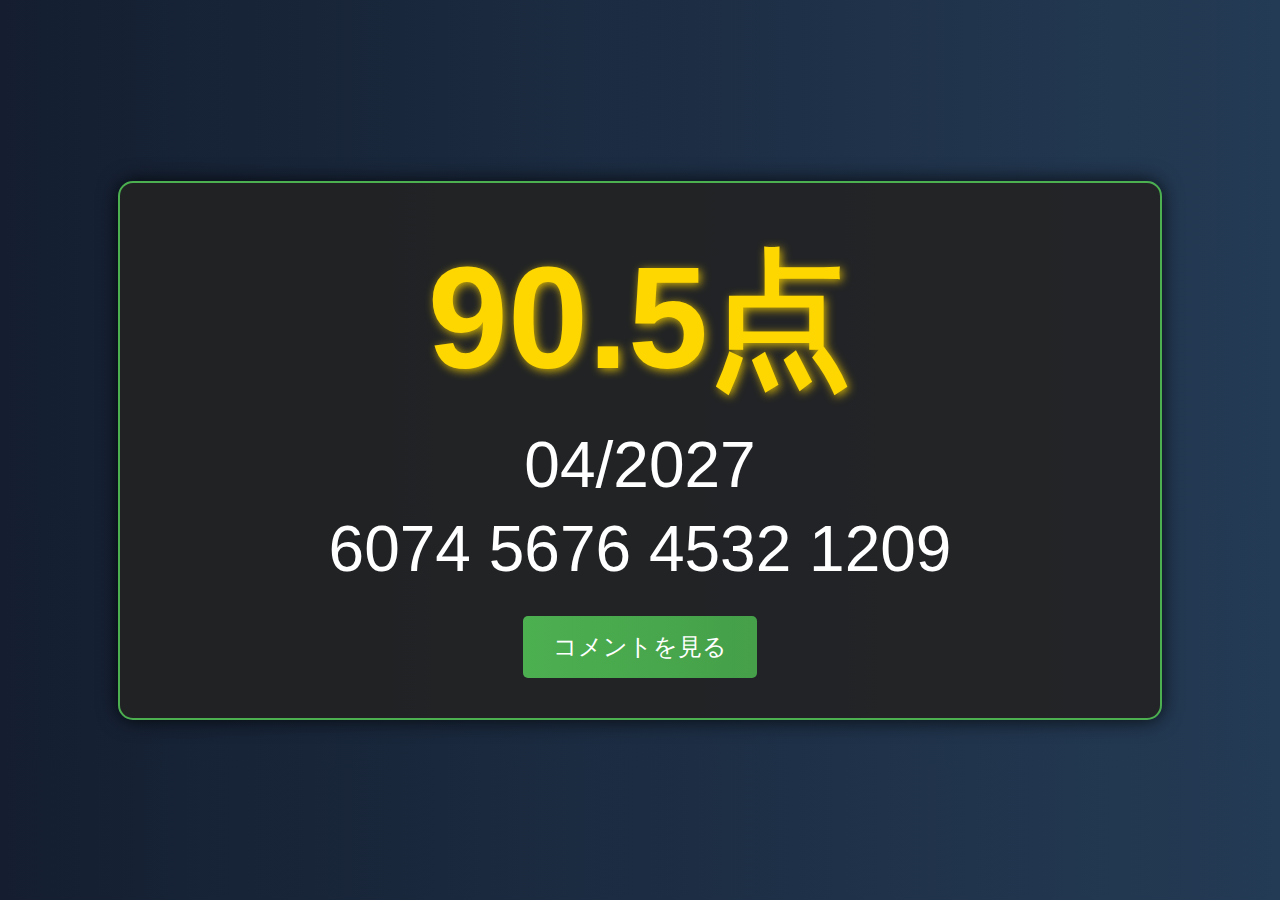
<file: nextpage.html>
<!DOCTYPE html>
<html lang="ja">
<head>
    <meta charset="UTF-8">
    <meta name="viewport" content="width=device-width, initial-scale=1.0">
    <title>採点結果</title>
    <link rel="stylesheet" href="nextpage.css">
</head>
<body>
    <div class="container">
        <div class="score-board">
            <div class="score">
                <div class="main-score">
                    <div class="score-value">90.5点</div>
                    <div class="score-date">04/2027</div>
                    <div class="scores-date">6074 5676 4532 1209</div>
                </div>
            </div>
        </div>
        <div class="analysis-report" id="analysis-report">
            <p>とりあえずお疲れ</p>
            <p>プレゼン失敗してたらぶっ飛ばしてたで</p>
        </div>
        <div class="footer">
            <button id="toggle-report-btn">コメントを見る</button>
        </div>
    </div>
    <script src="nextpage.js"></script>
</body>
</html>
</file>
<file: nextpage.css>
body {
  font-family: 'Arial', sans-serif;
  background: linear-gradient(to right, #141e30, #243b55);
  color: #fff;
  margin: 0;
  padding: 0;
  display: flex;
  justify-content: center;
  align-items: center;
  height: 100vh;
}

.container {
  width: 100%;
  max-width: 1000px;
  background: rgba(34, 34, 34, 0.9);
  border-radius: 15px;
  box-shadow: 0 0 20px rgba(0, 0, 0, 0.8);
  overflow: hidden;
  text-align: center;
  padding: 40px 20px;
  border: 2px solid #4CAF50;
}

.score-board {
  margin-bottom: 30px;
}

.main-score {
  margin-bottom: 20px;
}

.score-value {
  font-size: 9em;
  font-weight: bold;
  color: #FFD700;
  text-shadow: 2px 2px 10px rgba(255, 215, 0, 0.8);
}

.score-date {
  font-size: 4em;
  margin-top: 10px;
}

.scores-date {
  font-size: 4em;
  margin-top: 10px;
}

.analysis-report {
  display: none; /* 初期状態で非表示 */
  padding: 20px;
  background: #333;
  border-radius: 10px;
  margin-bottom: 30px;
  font-size: 2.5em;
  border: 1px solid #FFD700;
  box-shadow: 0 0 10px rgba(255, 215, 0, 0.8);
}

.footer {
  text-align: center;
}

button {
  background: linear-gradient(to right, #4CAF50, #45a049);
  color: white;
  border: none;
  padding: 15px 30px;
  font-size: 1.5em;
  border-radius: 5px;
  cursor: pointer;
  transition: background 0.3s, transform 0.3s;
}

button:hover {
  background: linear-gradient(to right, #45a049, #4CAF50);
  transform: scale(1.1);
}
</file>
